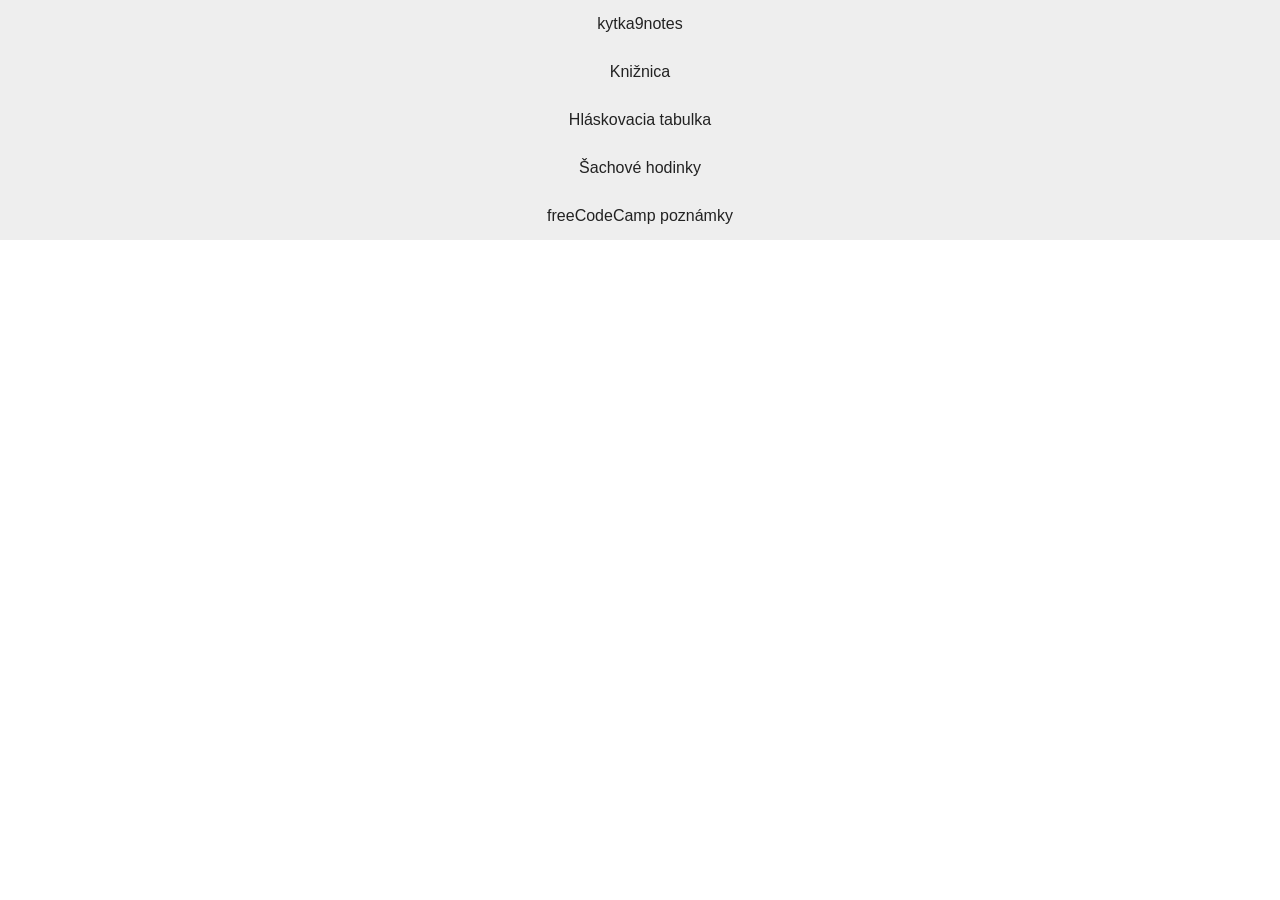
<file: index.html>
<!DOCTYPE html>
<html lang="sk">
<head>
<meta charset="UTF-8">
<style>
    body { margin: 0; font-family: Arial, sans-serif; }

    header a {
        display: block;
        padding: 15px;
        text-align: center;
        background: #eee;
        color: #222;
        text-decoration: none;
        font-size: 16px;
        transition: background 0.2s;
    }
    header a:hover { background: #ddd; }
</style>
</head>
<body>

<header>
    <a href="https://kytka9.github.io/kytka9notes/">kytka9notes</a>
    <a href="./sections/my-library/index.html">Knižnica</a>
    <a href="./sections/spelling-table/index.html">Hláskovacia tabulka</a>
    <a href="./sections/chess-clock/clock.html">Šachové hodinky</a>
    <a href="./freecodecamp.html">freeCodeCamp poznámky</a>
</header>


</body>
</html>
</file>
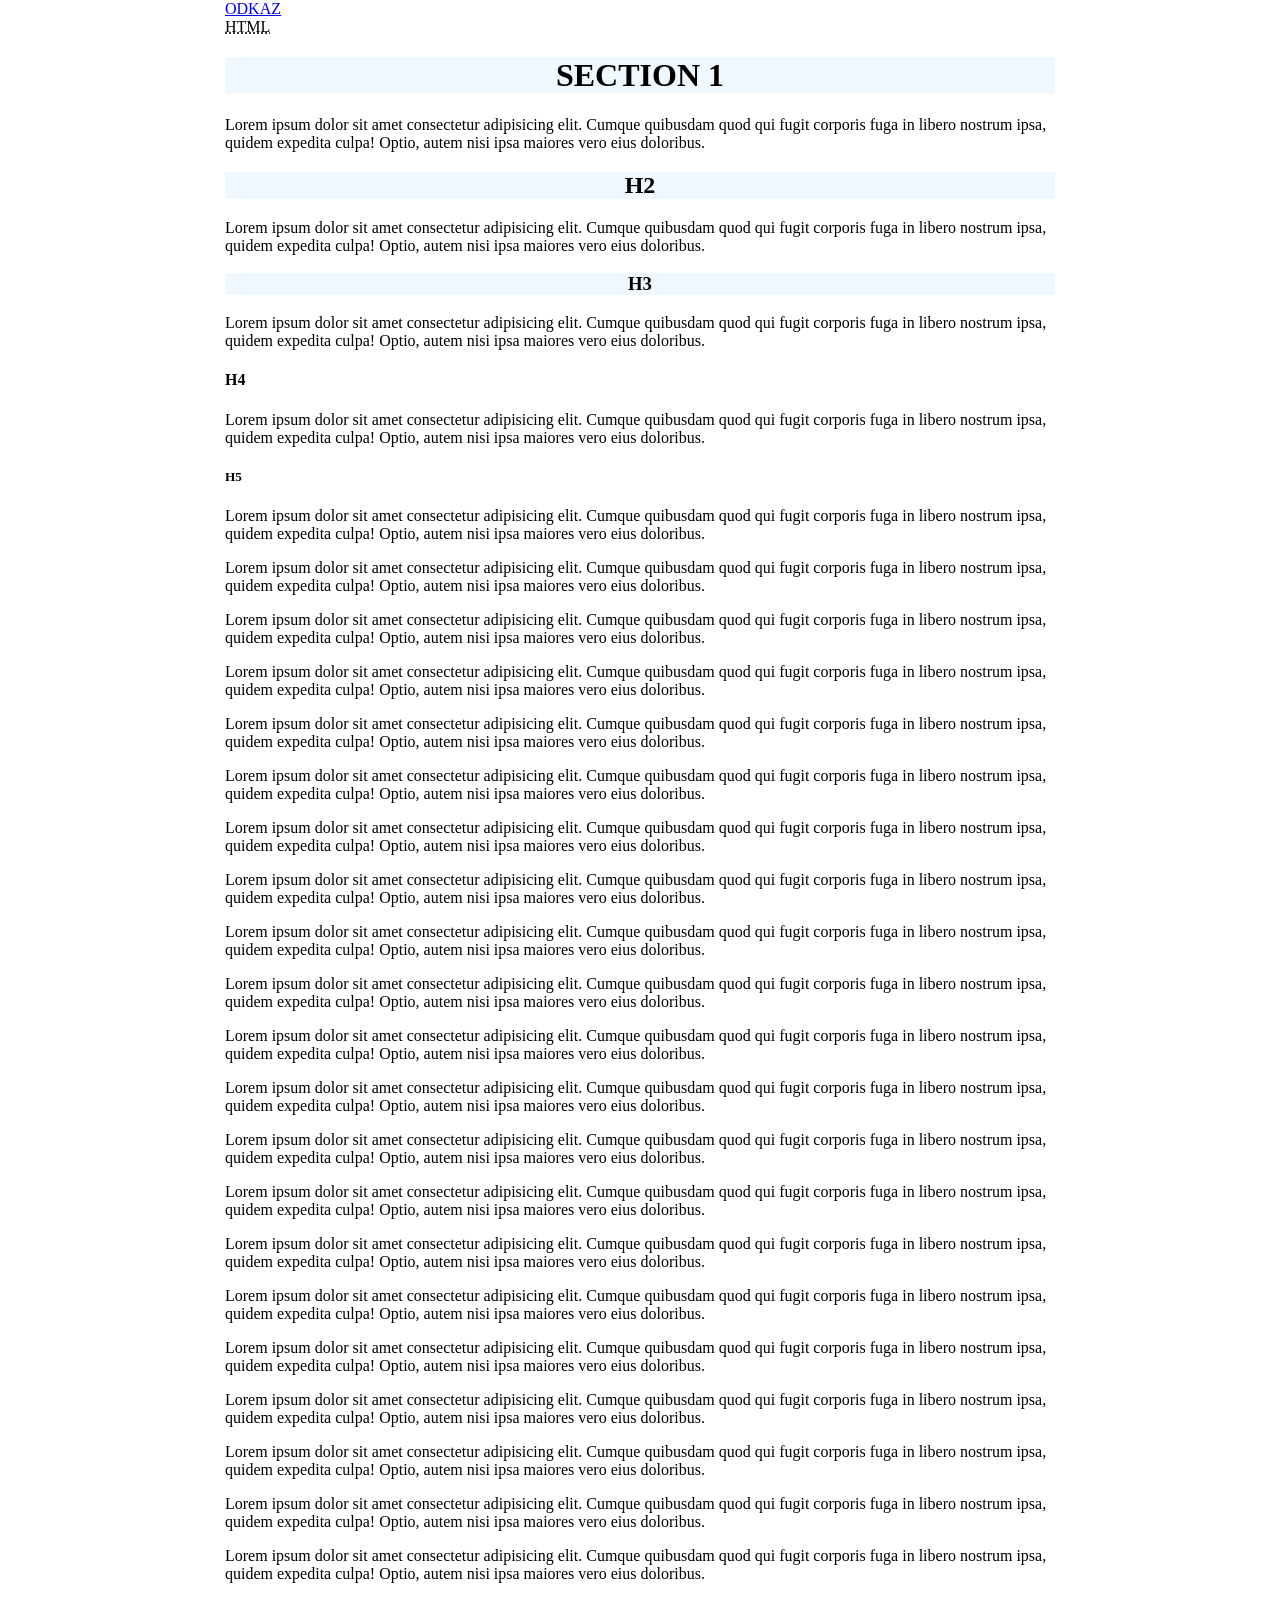
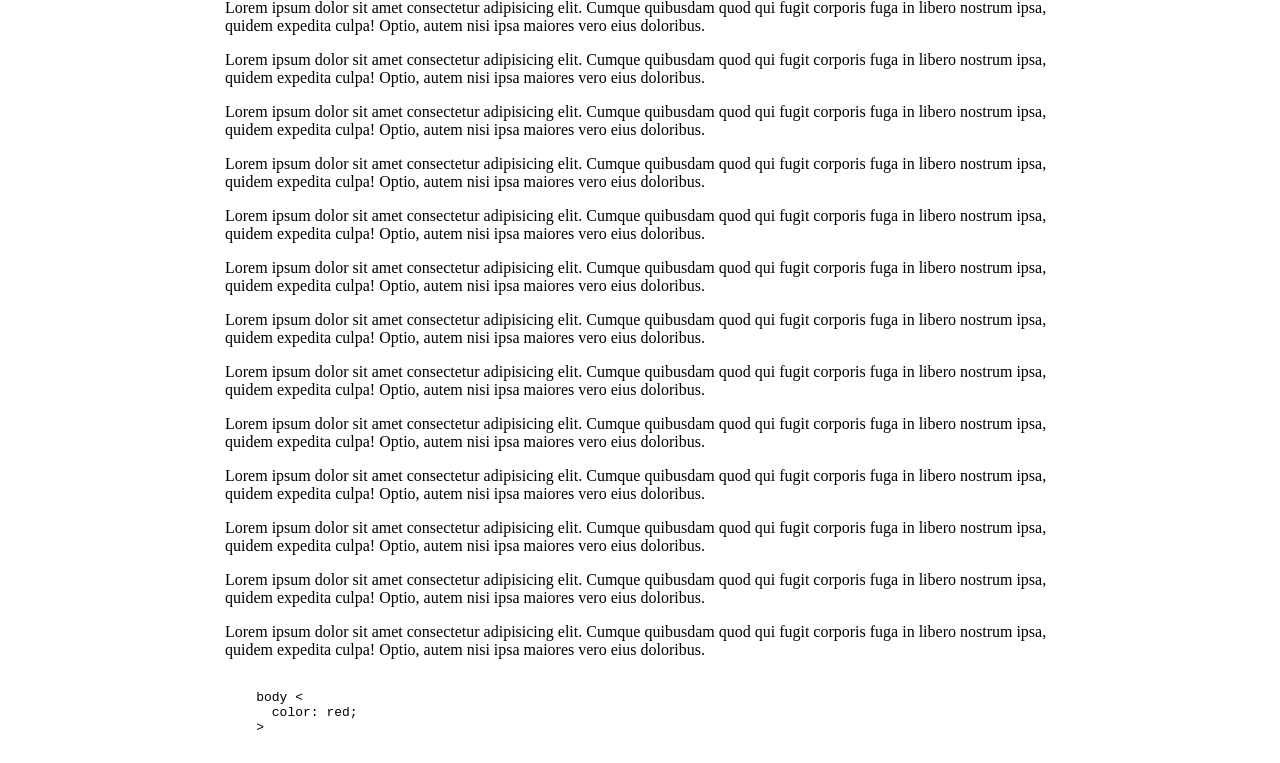
<file: section1/index.html>
<!DOCTYPE html>
<html lang="en">

<head>
  <meta charset="UTF-8">
  <meta name="viewport" content="width=device-width, initial-scale=1.0">
  <title>Section1 index</title>

  <style>
    body {
      max-width: 850px;
      margin: 0 auto;
      padding: 0 10px;
      box-sizing: border-box;
    }

    h1, h2, h3 {
      text-align: center;
      background-color: aliceblue;
    }
  </style>
</head>

<body>

  <header>
    <nav>
<a href="#kokot">ODKAZ</a>
    </nav>
  </header>

  <main>
    <abbr title="text dajaky">HTML</abbr>
    <h1>SECTION 1</h1>
    <p>Lorem ipsum dolor sit amet consectetur adipisicing elit. Cumque quibusdam quod qui fugit corporis fuga in libero nostrum ipsa, quidem expedita culpa! Optio, autem nisi ipsa maiores vero eius doloribus.</p>
    <h2>H2</h2>
    <p>Lorem ipsum dolor sit amet consectetur adipisicing elit. Cumque quibusdam quod qui fugit corporis fuga in libero nostrum ipsa, quidem expedita culpa! Optio, autem nisi ipsa maiores vero eius doloribus.</p>
    <h3 id="kokot">H3</h3>
    <p>Lorem ipsum dolor sit amet consectetur adipisicing elit. Cumque quibusdam quod qui fugit corporis fuga in libero nostrum ipsa, quidem expedita culpa! Optio, autem nisi ipsa maiores vero eius doloribus.</p>
    <h4>H4</h4>
    <p>Lorem ipsum dolor sit amet consectetur adipisicing elit. Cumque quibusdam quod qui fugit corporis fuga in libero nostrum ipsa, quidem expedita culpa! Optio, autem nisi ipsa maiores vero eius doloribus.</p>
    <h5>H5</h5>
    <p>Lorem ipsum dolor sit amet consectetur adipisicing elit. Cumque quibusdam quod qui fugit corporis fuga in libero nostrum ipsa, quidem expedita culpa! Optio, autem nisi ipsa maiores vero eius doloribus.</p>
    <p>Lorem ipsum dolor sit amet consectetur adipisicing elit. Cumque quibusdam quod qui fugit corporis fuga in libero nostrum ipsa, quidem expedita culpa! Optio, autem nisi ipsa maiores vero eius doloribus.</p>
    <p>Lorem ipsum dolor sit amet consectetur adipisicing elit. Cumque quibusdam quod qui fugit corporis fuga in libero nostrum ipsa, quidem expedita culpa! Optio, autem nisi ipsa maiores vero eius doloribus.</p>
    <p>Lorem ipsum dolor sit amet consectetur adipisicing elit. Cumque quibusdam quod qui fugit corporis fuga in libero nostrum ipsa, quidem expedita culpa! Optio, autem nisi ipsa maiores vero eius doloribus.</p>
    <p>Lorem ipsum dolor sit amet consectetur adipisicing elit. Cumque quibusdam quod qui fugit corporis fuga in libero nostrum ipsa, quidem expedita culpa! Optio, autem nisi ipsa maiores vero eius doloribus.</p>
    <p>Lorem ipsum dolor sit amet consectetur adipisicing elit. Cumque quibusdam quod qui fugit corporis fuga in libero nostrum ipsa, quidem expedita culpa! Optio, autem nisi ipsa maiores vero eius doloribus.</p>
    <p>Lorem ipsum dolor sit amet consectetur adipisicing elit. Cumque quibusdam quod qui fugit corporis fuga in libero nostrum ipsa, quidem expedita culpa! Optio, autem nisi ipsa maiores vero eius doloribus.</p>
    <p>Lorem ipsum dolor sit amet consectetur adipisicing elit. Cumque quibusdam quod qui fugit corporis fuga in libero nostrum ipsa, quidem expedita culpa! Optio, autem nisi ipsa maiores vero eius doloribus.</p>
    <p>Lorem ipsum dolor sit amet consectetur adipisicing elit. Cumque quibusdam quod qui fugit corporis fuga in libero nostrum ipsa, quidem expedita culpa! Optio, autem nisi ipsa maiores vero eius doloribus.</p>
    <p>Lorem ipsum dolor sit amet consectetur adipisicing elit. Cumque quibusdam quod qui fugit corporis fuga in libero nostrum ipsa, quidem expedita culpa! Optio, autem nisi ipsa maiores vero eius doloribus.</p>
    <p>Lorem ipsum dolor sit amet consectetur adipisicing elit. Cumque quibusdam quod qui fugit corporis fuga in libero nostrum ipsa, quidem expedita culpa! Optio, autem nisi ipsa maiores vero eius doloribus.</p>
    <p>Lorem ipsum dolor sit amet consectetur adipisicing elit. Cumque quibusdam quod qui fugit corporis fuga in libero nostrum ipsa, quidem expedita culpa! Optio, autem nisi ipsa maiores vero eius doloribus.</p>
    <p>Lorem ipsum dolor sit amet consectetur adipisicing elit. Cumque quibusdam quod qui fugit corporis fuga in libero nostrum ipsa, quidem expedita culpa! Optio, autem nisi ipsa maiores vero eius doloribus.</p>
    <p>Lorem ipsum dolor sit amet consectetur adipisicing elit. Cumque quibusdam quod qui fugit corporis fuga in libero nostrum ipsa, quidem expedita culpa! Optio, autem nisi ipsa maiores vero eius doloribus.</p>
    <p>Lorem ipsum dolor sit amet consectetur adipisicing elit. Cumque quibusdam quod qui fugit corporis fuga in libero nostrum ipsa, quidem expedita culpa! Optio, autem nisi ipsa maiores vero eius doloribus.</p>
    <p>Lorem ipsum dolor sit amet consectetur adipisicing elit. Cumque quibusdam quod qui fugit corporis fuga in libero nostrum ipsa, quidem expedita culpa! Optio, autem nisi ipsa maiores vero eius doloribus.</p>
    <p>Lorem ipsum dolor sit amet consectetur adipisicing elit. Cumque quibusdam quod qui fugit corporis fuga in libero nostrum ipsa, quidem expedita culpa! Optio, autem nisi ipsa maiores vero eius doloribus.</p>
    <p>Lorem ipsum dolor sit amet consectetur adipisicing elit. Cumque quibusdam quod qui fugit corporis fuga in libero nostrum ipsa, quidem expedita culpa! Optio, autem nisi ipsa maiores vero eius doloribus.</p>
    <p>Lorem ipsum dolor sit amet consectetur adipisicing elit. Cumque quibusdam quod qui fugit corporis fuga in libero nostrum ipsa, quidem expedita culpa! Optio, autem nisi ipsa maiores vero eius doloribus.</p>
    <p>Lorem ipsum dolor sit amet consectetur adipisicing elit. Cumque quibusdam quod qui fugit corporis fuga in libero nostrum ipsa, quidem expedita culpa! Optio, autem nisi ipsa maiores vero eius doloribus.</p>
    <p>Lorem ipsum dolor sit amet consectetur adipisicing elit. Cumque quibusdam quod qui fugit corporis fuga in libero nostrum ipsa, quidem expedita culpa! Optio, autem nisi ipsa maiores vero eius doloribus.</p>
    <p>Lorem ipsum dolor sit amet consectetur adipisicing elit. Cumque quibusdam quod qui fugit corporis fuga in libero nostrum ipsa, quidem expedita culpa! Optio, autem nisi ipsa maiores vero eius doloribus.</p>
    <p>Lorem ipsum dolor sit amet consectetur adipisicing elit. Cumque quibusdam quod qui fugit corporis fuga in libero nostrum ipsa, quidem expedita culpa! Optio, autem nisi ipsa maiores vero eius doloribus.</p>
    <p>Lorem ipsum dolor sit amet consectetur adipisicing elit. Cumque quibusdam quod qui fugit corporis fuga in libero nostrum ipsa, quidem expedita culpa! Optio, autem nisi ipsa maiores vero eius doloribus.</p>
    <p>Lorem ipsum dolor sit amet consectetur adipisicing elit. Cumque quibusdam quod qui fugit corporis fuga in libero nostrum ipsa, quidem expedita culpa! Optio, autem nisi ipsa maiores vero eius doloribus.</p>
    <p>Lorem ipsum dolor sit amet consectetur adipisicing elit. Cumque quibusdam quod qui fugit corporis fuga in libero nostrum ipsa, quidem expedita culpa! Optio, autem nisi ipsa maiores vero eius doloribus.</p>
    <p>Lorem ipsum dolor sit amet consectetur adipisicing elit. Cumque quibusdam quod qui fugit corporis fuga in libero nostrum ipsa, quidem expedita culpa! Optio, autem nisi ipsa maiores vero eius doloribus.</p>
    <p>Lorem ipsum dolor sit amet consectetur adipisicing elit. Cumque quibusdam quod qui fugit corporis fuga in libero nostrum ipsa, quidem expedita culpa! Optio, autem nisi ipsa maiores vero eius doloribus.</p>
    <p>Lorem ipsum dolor sit amet consectetur adipisicing elit. Cumque quibusdam quod qui fugit corporis fuga in libero nostrum ipsa, quidem expedita culpa! Optio, autem nisi ipsa maiores vero eius doloribus.</p>
    <p>Lorem ipsum dolor sit amet consectetur adipisicing elit. Cumque quibusdam quod qui fugit corporis fuga in libero nostrum ipsa, quidem expedita culpa! Optio, autem nisi ipsa maiores vero eius doloribus.</p>
    <p>Lorem ipsum dolor sit amet consectetur adipisicing elit. Cumque quibusdam quod qui fugit corporis fuga in libero nostrum ipsa, quidem expedita culpa! Optio, autem nisi ipsa maiores vero eius doloribus.</p>
    <p>Lorem ipsum dolor sit amet consectetur adipisicing elit. Cumque quibusdam quod qui fugit corporis fuga in libero nostrum ipsa, quidem expedita culpa! Optio, autem nisi ipsa maiores vero eius doloribus.</p>
    <p>Lorem ipsum dolor sit amet consectetur adipisicing elit. Cumque quibusdam quod qui fugit corporis fuga in libero nostrum ipsa, quidem expedita culpa! Optio, autem nisi ipsa maiores vero eius doloribus.</p>
    <p>Lorem ipsum dolor sit amet consectetur adipisicing elit. Cumque quibusdam quod qui fugit corporis fuga in libero nostrum ipsa, quidem expedita culpa! Optio, autem nisi ipsa maiores vero eius doloribus.</p>


    <pre>
  <code>
    body <
      color: red;
    >
  </code>
</pre>
  </main>

  <footer></footer>

  <script></script>

</body>

</html>






<!-- @media (max-width: 600px) {
  body {
    font-size: 14px;
  }

  h1 {
    font-size: 24px;
  }
} -->
</file>
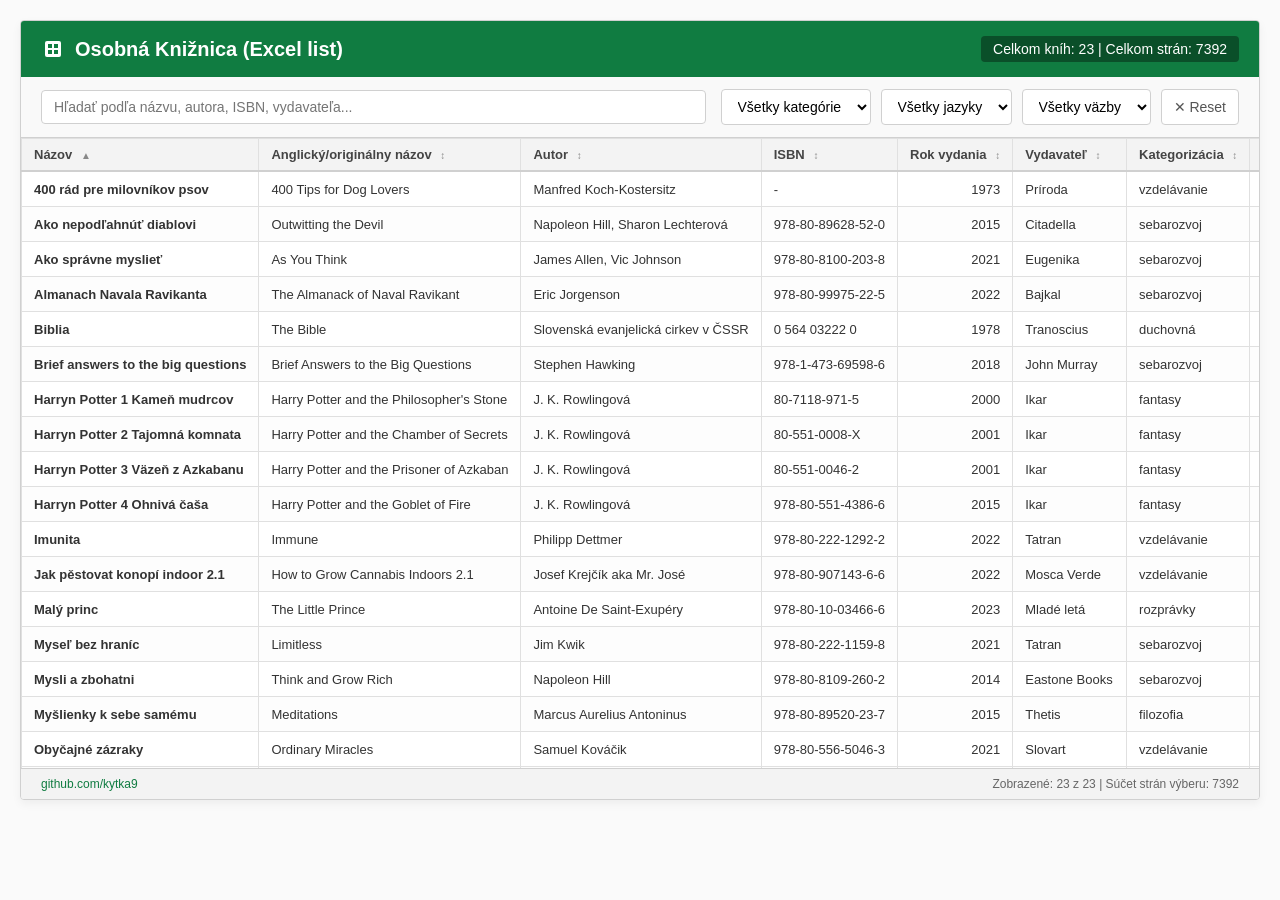
<file: sections/my-library/index.html>
<!DOCTYPE html>
<html lang="sk">

<head>
  <meta charset="UTF-8">
  <meta name="viewport" content="width=device-width, initial-scale=1.0">
  <title>Moja Osobná Knižnica (Excel style)</title>
  <link rel="stylesheet" href="./style.css">
</head>

<body>

  <div class="container">
    <header>
      <h1>
        <svg width="24" height="24" viewBox="0 0 24 24" fill="none" xmlns="http://www.w3.org/2000/svg"
          style="vertical-align: middle;">
          <rect x="4" y="4" width="16" height="16" rx="2" fill="white" />
          <path d="M7 7H11V11H7V7Z" fill="#107C41" />
          <path d="M13 7H17V11H13V7Z" fill="#107C41" />
          <path d="M7 13H11V17H7V13Z" fill="#107C41" />
          <path d="M13 13H17V17H13V13Z" fill="#107C41" />
        </svg>
        Osobná Knižnica (Excel list)
      </h1>
      <div class="stats" id="stats-counter">
        Celkom kníh: 0 | Celkom strán: 0
      </div>
    </header>

    <div class="toolbar">
      <div class="search-box">
        <input type="text" id="search-input" placeholder="Hľadať podľa názvu, autora, ISBN, vydavateľa...">
      </div>
      <div class="filters">
        <select id="filter-category">
          <option value="">Všetky kategórie</option>
        </select>
        <select id="filter-language">
          <option value="">Všetky jazyky</option>
        </select>
        <select id="filter-binding">
          <option value="">Všetky väzby</option>
        </select>
        <button id="btn-reset" class="btn-reset" title="Vynulovať filtre">✕ Reset</button>
      </div>
    </div>

    <div class="table-responsive">
      <table id="books-table">
        <thead>
          <tr>
            <th onclick="sortTable('title')">Názov <span class="sort-icon" id="sort-title">↕</span></th>
            <th onclick="sortTable('titleEn')">Anglický/originálny názov <span class="sort-icon"
                id="sort-titleEn">↕</span></th>
            <th onclick="sortTable('author')">Autor <span class="sort-icon" id="sort-author">↕</span></th>
            <th onclick="sortTable('isbn')">ISBN <span class="sort-icon" id="sort-isbn">↕</span></th>
            <th onclick="sortTable('year')">Rok vydania <span class="sort-icon" id="sort-year">↕</span></th>
            <th onclick="sortTable('publisher')">Vydavateľ <span class="sort-icon" id="sort-publisher">↕</span></th>
            <th onclick="sortTable('category')">Kategorizácia <span class="sort-icon" id="sort-category">↕</span></th>
            <th onclick="sortTable('language')">Jazyk <span class="sort-icon" id="sort-language">↕</span></th>
            <th onclick="sortTable('pageCount')">Počet strán <span class="sort-icon" id="sort-pageCount">↕</span></th>
            <th onclick="sortTable('binding')">Väzba <span class="sort-icon" id="sort-binding">↕</span></th>
            <th onclick="sortTable('notes')">Poznámky <span class="sort-icon" id="sort-notes">↕</span></th>
          </tr>
        </thead>
        <tbody id="books-body">
          <!-- Data rows dynamic rendering -->
        </tbody>
      </table>
    </div>

    <footer>
      <span><a href="https://github.com/kytka9" target="_blank">github.com/kytka9</a></span>
      <span id="rendered-count">Zobrazené: 0 z 0</span>
    </footer>
  </div>

  <script src="data.js"></script>
  <script src="script.js"></script>
</body>

</html>
</file>
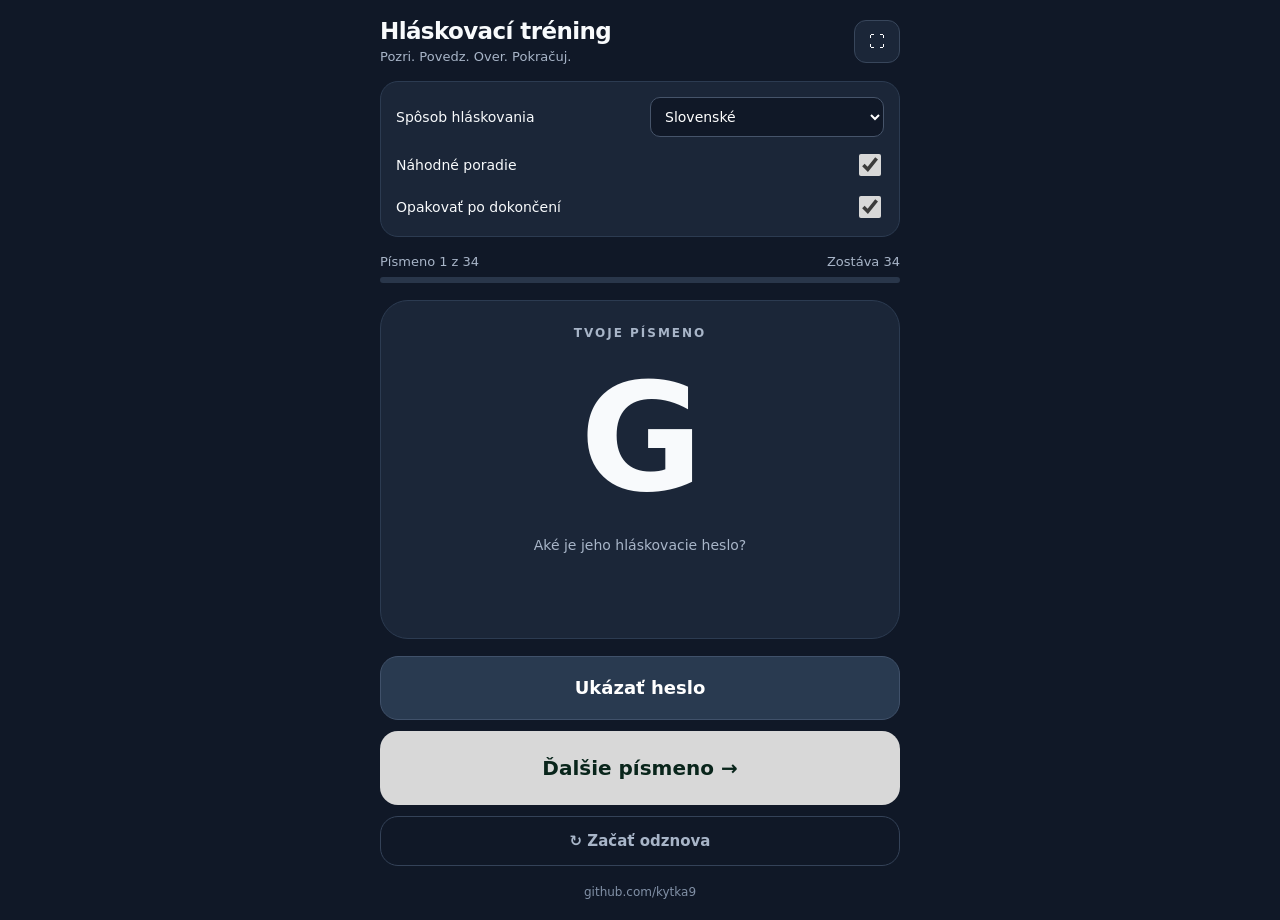
<file: sections/spelling-table/index.html>
<!DOCTYPE html>
<html lang="sk">

<head>
  <meta charset="UTF-8">
  <meta name="viewport" content="width=device-width, initial-scale=1, viewport-fit=cover">
  <meta name="theme-color" content="#101827">
  <title>Hláskovací tréning</title>
<link rel="stylesheet" href="./style.css">
</head>

<body>
  <main class="app">
    <header>
      <div>
        <h1>Hláskovací tréning</h1>
        <div class="subtitle">
          Pozri. Povedz. Over. Pokračuj.
        </div>
      </div>
      <button class="small-btn" id="fullscreen" aria-label="Prepnúť zobrazenie na celú obrazovku"
        title="Celá obrazovka">
        ⛶
      </button>
    </header>
    <section class="settings">
      <div class="setting-row">
        <label for="system">Spôsob hláskovania</label>
        <select id="system">
          <option value="sk">Slovenské</option>
          <option value="international">Medzinárodné (ICAO/NATO)</option>
        </select>
      </div>
      <div class="setting-row">
        <label for="shuffle">Náhodné poradie</label>
        <input type="checkbox" id="shuffle" checked>
      </div>
      <div class="setting-row">
        <label for="repeat">Opakovať po dokončení</label>
        <input type="checkbox" id="repeat" checked>
      </div>
    </section>
    <section class="progress-wrap">
      <div class="progress-info">
        <span id="counter">Písmeno 1 z 34</span>
        <span id="remaining">Zostáva 34</span>
      </div>
      <div class="progress" role="progressbar" aria-label="Priebeh tréningu" aria-valuemin="0" aria-valuemax="100"
        aria-valuenow="0" id="progress">
        <div class="progress-bar" id="progressBar"></div>
      </div>
    </section>
    <section class="letter-card" aria-live="polite">
      <div class="eyebrow" id="letterLabel">Tvoje písmeno</div>
      <div class="letter" id="letter">A</div>
      <div class="hint" id="hint">
        Aké je jeho hláskovacie heslo?
      </div>
      <div class="answer hidden" id="answer">Adam</div>
    </section>
    <section class="controls">
      <button class="btn btn-reveal" id="reveal">
        Ukázať heslo
      </button>
      <button class="btn btn-next" id="next">
        Ďalšie písmeno →
      </button>
      <button class="btn btn-restart" id="restart">
        ↻ Začať odznova
      </button>
    </section>
    <div class="footer">
      github.com/kytka9
    </div>
  </main>

  <script src="./script.js"></script>

</body>

</html>
</file>
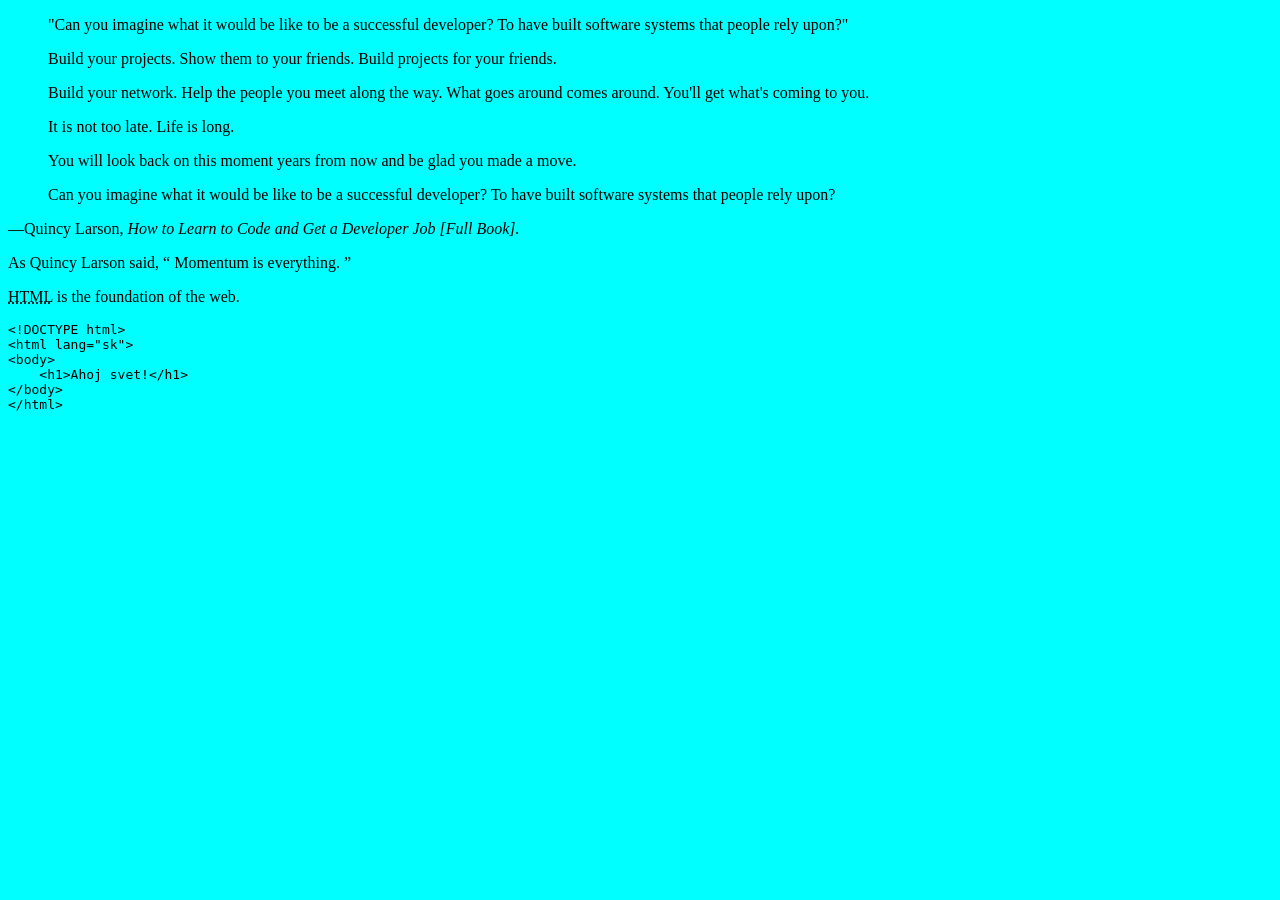
<file: freecodecamp.html>
<!DOCTYPE html>
<html lang="en">
<head>
  <meta charset="UTF-8">
  <meta name="viewport" content="width=device-width, initial-scale=1.0">
  <title>Document</title>
  <style>
    body {
      background-color: aqua;
    }
  </style>
</head>
<body>
  <blockquote cite="https://www.freecodecamp.org/news/learn-to-code-book/">
  "Can you imagine what it would be like to be a successful developer? To have built software systems that people rely upon?"
</blockquote>

<blockquote cite="https://www.freecodecamp.org/news/learn-to-code-book/">
  <p>Build your projects. Show them to your friends. Build projects for your friends.</p>
  <p>Build your network. Help the people you meet along the way. What goes around comes around. You'll get what's coming to you.</p>   
  <p>It is not too late. Life is long.</p>
  <p>You will look back on this moment years from now and be glad you made a move.</p>
</blockquote>

<div>
  <blockquote cite="https://www.freecodecamp.org/news/learn-to-code-book/">
    Can you imagine what it would be like to be a successful developer? To have built software systems that people rely upon?
  </blockquote>
  <p>—Quincy Larson, <cite>How to Learn to Code and Get a Developer Job [Full Book].</cite></p>
</div>

<p>
  As Quincy Larson said,
  <q cite="https://www.freecodecamp.org/news/learn-to-code-book/">
    Momentum is everything.
  </q>
</p>


<p><abbr title="HyperText Markup Language">HTML</abbr> is the foundation of the web.</p>

<pre><code>&lt;!DOCTYPE html&gt;
&lt;html lang="sk"&gt;
&lt;body&gt;
    &lt;h1&gt;Ahoj svet!&lt;/h1&gt;
&lt;/body&gt;
&lt;/html&gt;</code></pre>

  </body>
</html>
</file>
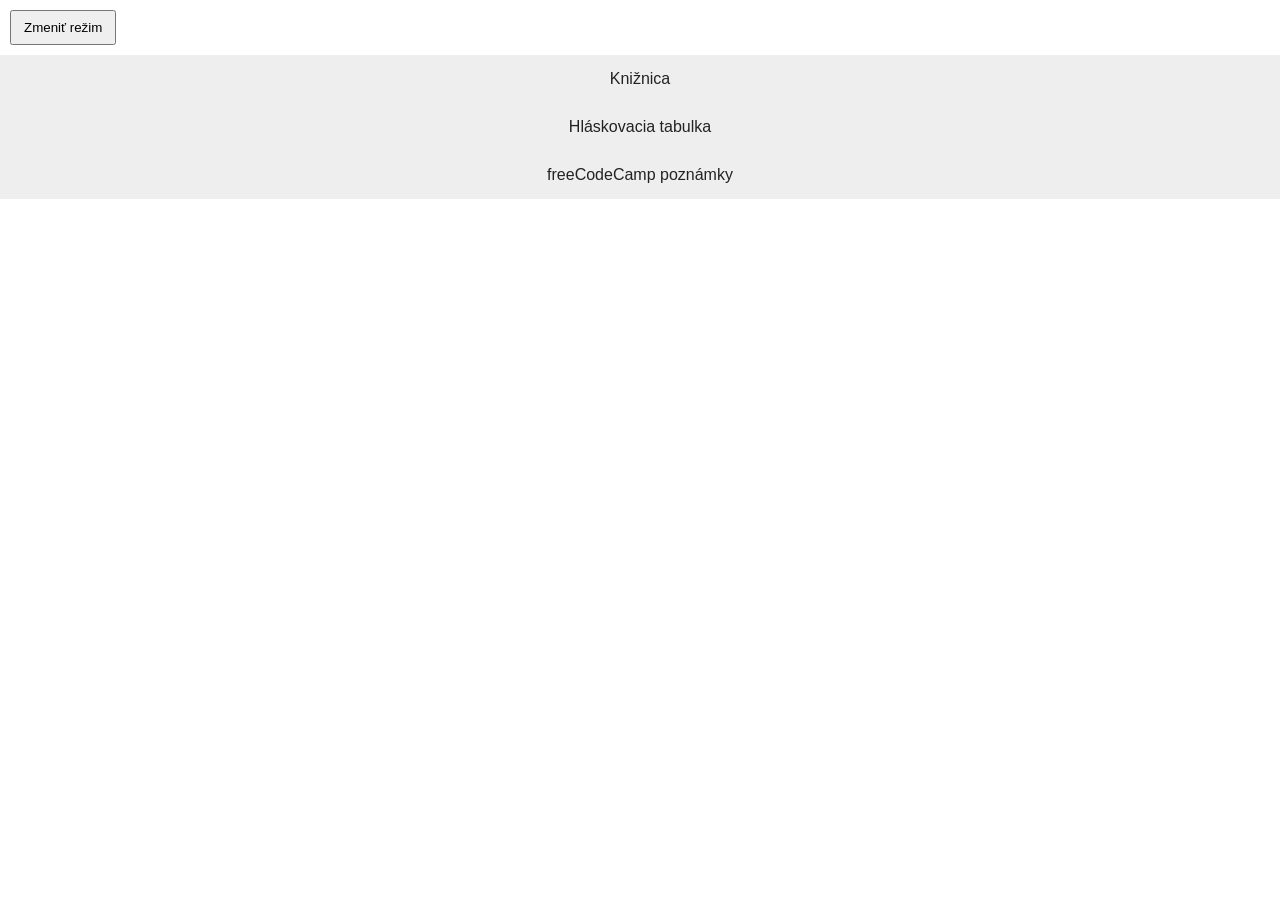
<file: indexwithdarkmode.html>
<!DOCTYPE html>
<html lang="sk">
<head>
<meta charset="UTF-8">
<style>
    body {
        margin: 0;
        font-family: Arial, sans-serif;
        background: white;
        color: black;
    }

    header a {
        display: block;
        padding: 15px;
        text-align: center;
        background: #eee;
        color: #222;
        text-decoration: none;
        font-size: 16px;
        transition: background 0.2s;
    }

    header a:hover { background: #ddd; }

    .dark {
        background: #222;
        color: white;
    }

    .dark header a {
        background: #333;
        color: white;
    }

    .dark header a:hover { background: #444; }

    button {
        margin: 10px;
        padding: 8px 12px;
        cursor: pointer;
    }
</style>
</head>
<body>

<button onclick="darkMode()">Zmeniť režim</button>

<header>
    <a href="./sections/my-library/index.html">Knižnica</a>
    <a href="./sections/spelling-table/index.html">Hláskovacia tabulka</a>
    <a href="./freecodecamp.html">freeCodeCamp poznámky</a>
</header>

<script>
function darkMode() {
    document.body.classList.toggle("dark");
}
</script>

</body>
</html>
</file>
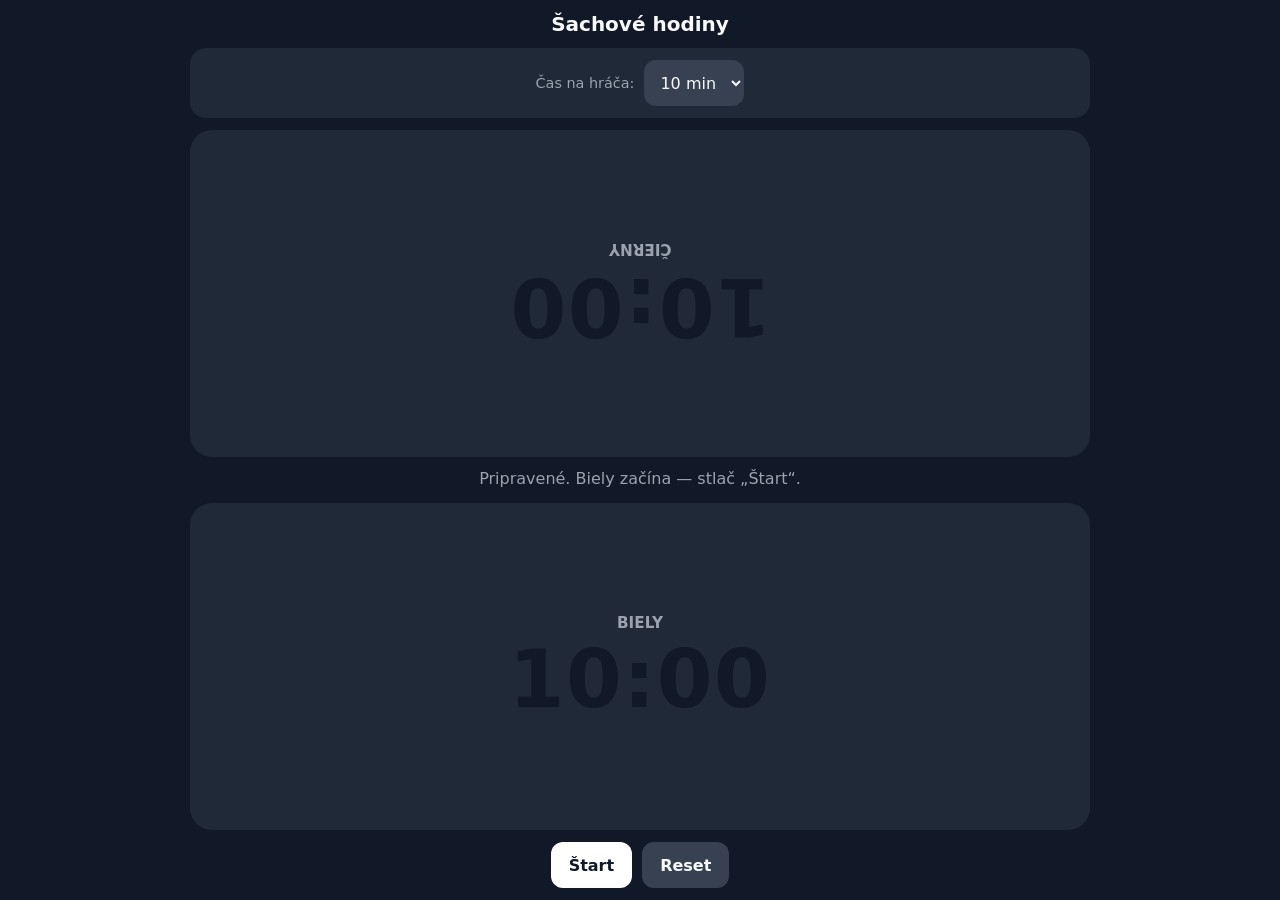
<file: sections/chess-clock/clock.html>
<!doctype html>
<html lang="sk">
<head>
  <meta charset="utf-8">
  <meta name="viewport" content="width=device-width, initial-scale=1, viewport-fit=cover">
  <title>Šachové hodiny</title>
  <style>
    :root {
      color-scheme: dark;
      --bg: #111827;
      --panel: #1f2937;
      --text: #f9fafb;
      --muted: #9ca3af;
      --accent: #ffffff;
      --danger: #fe0026;
    }
    * { box-sizing: border-box; }
    body {
      margin: 0;
      min-height: 100vh;
      min-height: 100dvh;
      background: var(--bg);
      color: var(--text);
      font-family: system-ui, -apple-system, BlinkMacSystemFont, "Segoe UI", sans-serif;
      display: flex;
      justify-content: center;
      padding: max(12px, env(safe-area-inset-top)) 14px max(12px, env(safe-area-inset-bottom));
    }
    main {
      width: min(100%, 560px);
      display: flex;
      flex-direction: column;
      gap: 12px;
    }
    h1 { margin: 0; text-align: center; font-size: 1.25rem; }
    .settings, .controls {
      display: flex;
      gap: 10px;
      align-items: center;
      justify-content: center;
      flex-wrap: wrap;
    }
    .settings {
      background: var(--panel);
      border-radius: 16px;
      padding: 12px;
    }
    label { color: var(--muted); font-size: .9rem; }
    select, button {
      font: inherit;
      border: 0;
      border-radius: 12px;
      min-height: 46px;
    }
    select {
      color: var(--text);
      background: #374151;
      padding: 0 12px;
    }
    .clock {
      flex: 1;
      min-height: 0;
      display: flex;
      align-items: center;
      justify-content: center;
      flex-direction: column;
      gap: 8px;
      padding: 18px 12px;
      border: 3px solid transparent;
      border-radius: 22px;
      background: var(--panel);
      transition: border-color .15s, background .15s;
      user-select: none;
      -webkit-user-select: none;
      touch-action: manipulation;
      cursor: pointer;
    }
    .clock.active { border-color: var(--accent); background: #495fba; }
    .clock.finished { border-color: var(--danger); }
    .player { color: var(--muted); font-size: .95rem; }
    /* Čierny hráč sedí oproti bielemu, preto má svoje hodiny otočené. */
    #blackClock .player,
    #blackClock .time,
    #blackClock .hint {
      transform: rotate(180deg);
    }
    .time {
      font-variant-numeric: tabular-nums;
      font-weight: 750;
      letter-spacing: .02em;
      font-size: clamp(3.4rem, 15vw, 6.5rem);
      line-height: 1;
    }
    .hint { color: var(--muted); font-size: .8rem; }
    button {
      padding: 0 18px;
      color: #111827;
      background: var(--accent);
      font-weight: 700;
      cursor: pointer;
      touch-action: manipulation;
    }
    button.secondary { background: #374151; color: var(--text); }
    button:disabled { opacity: .45; cursor: not-allowed; }
    #status { min-height: 1.4em; text-align: center; color: var(--muted); }
    @media (orientation: landscape) and (min-width: 600px) {
      main { width: min(100%, 900px); }
      .clock { min-height: 170px; }
      .time { font-size: clamp(3rem, 9vw, 5rem); }
    }
  </style>
</head>
<body>
  <main>
    <h1>Šachové hodiny</h1>

    <section class="settings" aria-label="Nastavenie času">
      <label for="minutes">Čas na hráča:</label>
      <select id="minutes">
        <option value="5">5 min</option>
        <option value="10" selected>10 min</option>
        <option value="15">15 min</option>
        <option value="20">20 min</option>
      </select>
    </section>

    <button class="clock" id="blackClock" aria-label="Čierny hráč, stlač po ťahu">
      <span class="player">ČIERNY</span>
      <span class="time" id="blackTime">10:00</span>
    </button>

    <div id="status" role="status" aria-live="polite">Vyber čas a stlač „Štart“.</div>

    <button class="clock" id="whiteClock" aria-label="Biely hráč, stlač po ťahu">
      <span class="player">BIELY</span>
      <span class="time" id="whiteTime">10:00</span>
    </button>

    <section class="controls" aria-label="Ovládanie hodín">
      <button id="startPause">Štart</button>
      <button id="reset" class="secondary">Reset</button>
    </section>
  </main>

  <script>
    const minutesSelect = document.querySelector("#minutes");
    const whiteClock = document.querySelector("#whiteClock");
    const blackClock = document.querySelector("#blackClock");
    const whiteTime = document.querySelector("#whiteTime");
    const blackTime = document.querySelector("#blackTime");
    const status = document.querySelector("#status");
    const startPause = document.querySelector("#startPause");
    const resetButton = document.querySelector("#reset");

    let initialTime = Number(minutesSelect.value) * 60;
    let remaining = { white: initialTime, black: initialTime };
    let activePlayer = "white";
    let running = false;
    let gameOver = false;
    let lastTick = null;
    let timerId = null;

    function formatTime(seconds) {
      const safeSeconds = Math.max(0, Math.ceil(seconds));
      const mins = Math.floor(safeSeconds / 60);
      const secs = safeSeconds % 60;
      return `${String(mins).padStart(2, "0")}:${String(secs).padStart(2, "0")}`;
    }

    function render() {
      whiteTime.textContent = formatTime(remaining.white);
      blackTime.textContent = formatTime(remaining.black);
      whiteClock.classList.toggle("active", running && activePlayer === "white");
      blackClock.classList.toggle("active", running && activePlayer === "black");
      whiteClock.classList.toggle("finished", gameOver && remaining.white <= 0);
      blackClock.classList.toggle("finished", gameOver && remaining.black <= 0);
      startPause.textContent = running ? "Pauza" : (gameOver ? "Koniec partie" : "Štart");
      startPause.disabled = gameOver;
      minutesSelect.disabled = running;
    }

    function stopTimer() {
      if (timerId !== null) clearInterval(timerId);
      timerId = null;
      running = false;
    }

    function tick() {
      if (!running || lastTick === null) return;
      const now = performance.now();
      const elapsed = (now - lastTick) / 1000;
      lastTick = now;
      remaining[activePlayer] -= elapsed;

      if (remaining[activePlayer] <= 0) {
        remaining[activePlayer] = 0;
        const loser = activePlayer === "white" ? "Biely" : "Čierny";
        stopTimer();
        gameOver = true;
        status.textContent = `Čas vypršal — ${loser} prehráva na čas.`;
      }
      render();
    }

    function start() {
      if (gameOver || running) return;
      running = true;
      lastTick = performance.now();
      timerId = setInterval(tick, 100);
      status.textContent = activePlayer === "white" ? "Na ťahu je biely." : "Na ťahu je čierny.";
      render();
    }

    function switchTurn(player) {
      if (!running || gameOver || player !== activePlayer) return;
      tick();
      if (gameOver) return;
      activePlayer = activePlayer === "white" ? "black" : "white";
      lastTick = performance.now();
      status.textContent = activePlayer === "white" ? "Na ťahu je biely." : "Na ťahu je čierny.";
      render();
    }

    function reset() {
      stopTimer();
      initialTime = Number(minutesSelect.value) * 60;
      remaining = { white: initialTime, black: initialTime };
      activePlayer = "white";
      gameOver = false;
      lastTick = null;
      status.textContent = "Pripravené. Biely začína — stlač „Štart“.";
      render();
    }

    startPause.addEventListener("click", () => {
      if (running) {
        tick();
        if (!gameOver) {
          stopTimer();
          status.textContent = "Hodiny sú pozastavené.";
          render();
        }
      } else {
        start();
      }
    });
    resetButton.addEventListener("click", reset);
    minutesSelect.addEventListener("change", reset);
    whiteClock.addEventListener("click", () => switchTurn("white"));
    blackClock.addEventListener("click", () => switchTurn("black"));

    // Keď sa hráč vráti do prehliadača, odpočíta sa aj čas strávený na pozadí.
    document.addEventListener("visibilitychange", () => {
      if (running && !document.hidden) tick();
    });

    reset();
  </script>
</body>
</html>
</file>
<file: sections/my-library/style.css>
:root {
    --excel-green: #107c41;
    --excel-green-dark: #0a4f29;
    --excel-light-green: #f3fcf7;
    --excel-border: #d0d0d0;
    --excel-header-bg: #f3f3f3;
    --excel-text: #333333;
    --my-clr: #fff;
}

* {
    box-sizing: border-box;
    margin: 0;
    padding: 0;
    font-family:
        -apple-system, BlinkMacSystemFont, "Segoe UI", Roboto, Helvetica, Arial,
        sans-serif;
}

body {
    background-color: #fafafa;
    color: var(--excel-text);
    padding: 20px;
}

.container {
    max-width: 100%;
    margin: 0 auto;
    background: #ffffff;
    border: 1px solid var(--excel-border);
    border-radius: 4px;
    box-shadow: 0 4px 10px rgba(0, 0, 0, 0.05);
    overflow: hidden;
}

/* Ribbon / Header */
header {
    background-color: var(--excel-green);
    color: #ffffff;
    padding: 15px 20px;
    display: flex;
    align-items: center;
    justify-content: space-between;
}

header h1 {
    font-size: 20px;
    font-weight: 600;
    display: flex;
    align-items: center;
    gap: 10px;
}

.stats {
    font-size: 14px;
    background: var(--excel-green-dark);
    padding: 5px 12px;
    border-radius: 4px;
}

/* Toolbar */
.toolbar {
    background-color: #f9f9f9;
    padding: 12px 20px;
    border-bottom: 1px solid var(--excel-border);
    display: flex;
    flex-wrap: wrap;
    gap: 15px;
    align-items: center;
}

.search-box {
    position: relative;
    flex-grow: 1;
    min-width: 250px;
}

.search-box input {
    width: 100%;
    padding: 8px 12px;
    border: 1px solid var(--excel-border);
    border-radius: 4px;
    font-size: 14px;
    outline: none;
}

.search-box input:focus {
    border-color: var(--excel-green);
    box-shadow: 0 0 0 2px rgba(16, 124, 65, 0.15);
}

.filters {
    display: flex;
    gap: 10px;
    flex-wrap: wrap;
}

.filters select,
.btn-reset {
    padding: 8px 12px;
    border: 1px solid var(--excel-border);
    border-radius: 4px;
    font-size: 14px;
    background-color: white;
    cursor: pointer;
    outline: none;
}

.filters select:focus {
    border-color: var(--excel-green);
}

.btn-reset {
    background-color: #fff;
    color: #555;
    transition: all 0.2s;
}

.btn-reset:hover {
    background-color: #e5e5e5;
    color: #000;
}

/* Table Area */
.table-responsive {
    overflow-x: auto;
    max-height: 70vh;
}

table {
    width: 100%;
    border-collapse: collapse;
    font-size: 13px;
    text-align: left;
}

th,
td {
    padding: 8px 12px;
    border: 1px solid #e0e0e0;
    white-space: nowrap;
}

th {
    background-color: var(--excel-header-bg);
    color: #444;
    font-weight: 600;
    position: sticky;
    top: 0;
    z-index: 10;
    user-select: none;
    cursor: pointer;
    border-bottom: 2px solid var(--excel-border);
}

th:hover {
    background-color: #e5e5e5;
}

th .sort-icon {
    display: inline-block;
    margin-left: 5px;
    font-size: 10px;
    color: #888;
}

tr:nth-child(even) {
    background-color: #fdfdfd;
}

tr:hover {
    background-color: var(--excel-light-green);
}

/* Status Tags / Formatting */
.badge {
    display: inline-block;
    padding: 2px 6px;
    border-radius: 4px;
    font-size: 11px;
    font-weight: 500;
}

.badge-damage {
    background-color: #fde8e8;
    color: #e02424;
    border: 1px solid #fbd5d5;
}

.badge-fixed {
    background-color: #edf2f7;
    color: #4a5568;
    border: 1px solid #cbd5e0;
}

.badge-soft {
    background-color: #e0f2fe;
    color: #0369a1;
    border: 1px solid #bae6fd;
}

/* Footer / Status bar */
footer {
    background-color: #f3f3f3;
    border-top: 1px solid var(--excel-border);
    padding: 8px 20px;
    font-size: 12px;
    display: flex;
    justify-content: space-between;
    align-items: center;
    color: #666;
}

footer a {
    text-decoration: none;
    color: #107c41;
}
</file>
<file: sections/spelling-table/style.css>
:root {
    color-scheme: dark;
    --bg: #101827;
    --panel: #1b2638;
    --text: #f8fafc;
    --muted: #a8b5c8;
    --accent: #d8d8d8;
}

* {
    box-sizing: border-box;
}

body {
    margin: 0;
    min-height: 100vh;
    min-height: 100dvh;
    padding: max(18px, env(safe-area-inset-top)) 18px
        max(18px, env(safe-area-inset-bottom));
    background: var(--bg);
    color: var(--text);
    font-family:
        system-ui,
        -apple-system,
        sans-serif;
    display: flex;
    justify-content: center;
    -webkit-tap-highlight-color: transparent;
}

button,
select {
    font: inherit;
}

.app {
    width: 100%;
    max-width: 520px;
    display: flex;
    flex-direction: column;
    gap: 17px;
}

header {
    display: flex;
    justify-content: space-between;
    align-items: center;
    gap: 10px;
}

h1 {
    font-size: 23px;
    margin: 0;
    letter-spacing: -0.6px;
}

.subtitle {
    color: var(--muted);
    font-size: 13px;
    margin-top: 5px;
}

.small-btn {
    border: 1px solid #38465b;
    background: var(--panel);
    color: white;
    border-radius: 12px;
    padding: 11px 14px;
    cursor: pointer;
}

.settings {
    background: var(--panel);
    border: 1px solid #2c3b51;
    border-radius: 18px;
    padding: 15px;
    display: flex;
    flex-direction: column;
    gap: 14px;
}

.setting-row {
    display: flex;
    justify-content: space-between;
    align-items: center;
    gap: 12px;
    font-size: 14px;
}

select {
    max-width: 65%;
    background: #101827;
    color: white;
    border: 1px solid #46546a;
    border-radius: 10px;
    padding: 10px;
}

input[type="checkbox"] {
    width: 22px;
    height: 22px;
    accent-color: var(--accent);
    flex-shrink: 0;
}

.progress-wrap {
    display: flex;
    flex-direction: column;
    gap: 8px;
}

.progress-info {
    display: flex;
    justify-content: space-between;
    gap: 10px;
    color: var(--muted);
    font-size: 13px;
}

.progress {
    height: 6px;
    background: #29364a;
    border-radius: 10px;
    overflow: hidden;
}

.progress-bar {
    height: 100%;
    width: 0;
    background: var(--accent);
    transition: width 0.2s;
}

.letter-card {
    background: var(--panel);
    border: 1px solid #2c3b51;
    border-radius: 28px;
    min-height: 300px;
    padding: 25px 18px;
    display: flex;
    flex-direction: column;
    align-items: center;
    justify-content: center;
    text-align: center;
    gap: 12px;
}

.eyebrow {
    color: var(--muted);
    font-size: 12px;
    font-weight: 700;
    letter-spacing: 2px;
    text-transform: uppercase;
}

.letter {
    font-size: clamp(85px, 27vw, 150px);
    font-weight: 800;
    line-height: 1.15;
    letter-spacing: -3px;
    overflow-wrap: anywhere;
}

.hint {
    color: var(--muted);
    font-size: 14px;
}

.answer {
    color: var(--accent);
    font-size: clamp(27px, 8vw, 39px);
    font-weight: 750;
    min-height: 48px;
    overflow-wrap: anywhere;
}

.hidden {
    visibility: hidden;
}

.controls {
    display: flex;
    flex-direction: column;
    gap: 11px;
}

.btn {
    width: 100%;
    min-height: 64px;
    border: 0;
    border-radius: 18px;
    font-size: 18px;
    font-weight: 750;
    cursor: pointer;
    padding: 14px 18px;
    touch-action: manipulation;
}

.btn:active,
.small-btn:active {
    transform: scale(0.98);
}

.btn:disabled {
    opacity: 0.45;
    cursor: default;
}

.btn-reveal {
    background: #293a50;
    color: white;
    border: 1px solid #40516a;
}

.btn-next {
    min-height: 74px;
    background: var(--accent);
    color: #09251b;
    font-size: 20px;
}

.btn-restart {
    background: transparent;
    color: var(--muted);
    border: 1px solid #344258;
    min-height: 50px;
    font-size: 15px;
}

.footer {
    color: #8190a6;
    text-align: center;
    font-size: 12px;
    line-height: 1.6;
}

@media (max-height: 700px) {
    .app {
        gap: 11px;
    }

    .letter-card {
        min-height: 210px;
        padding: 14px;
    }

    .letter {
        font-size: clamp(70px, 22vh, 115px);
    }

    .btn {
        min-height: 54px;
    }

    .btn-next {
        min-height: 60px;
    }
}
</file>
